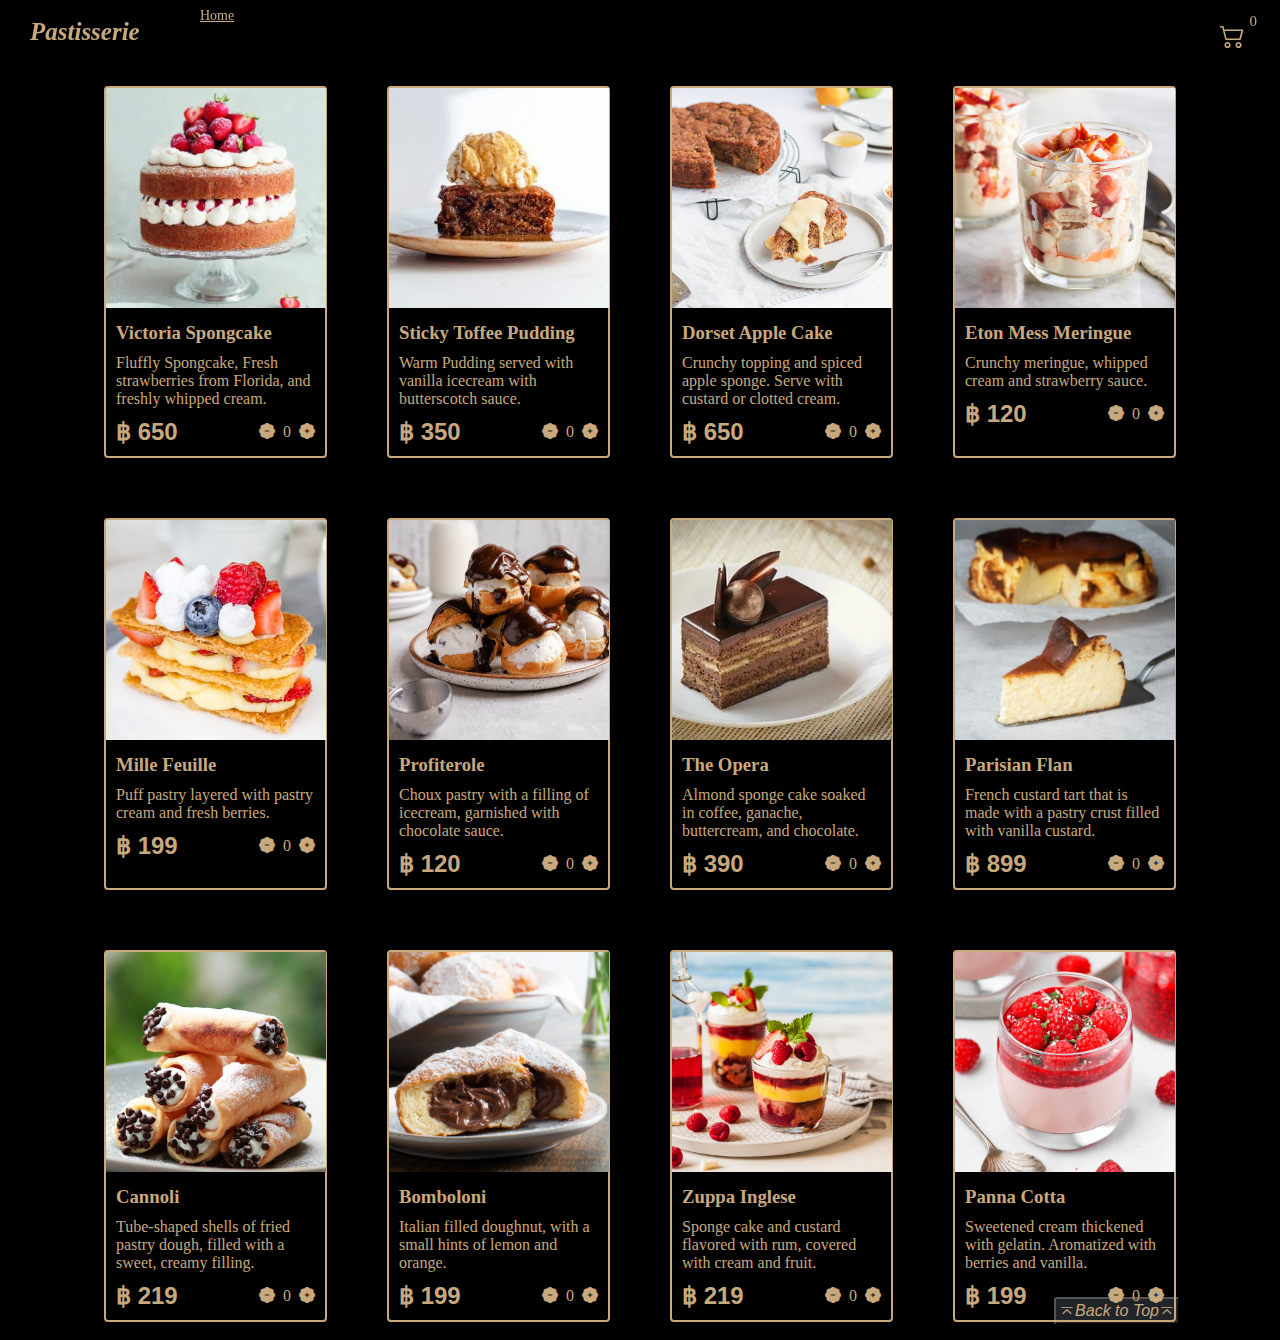
<file: menus.html>
<!DOCTYPE html>
<html lang="en">

<head>
  <meta charset="UTF-8">
  <meta http-equiv="X-UA-Compatible" content="IE=edge">
  <meta name="viewport" content="width=device-width, initial-scale=1.0">
  <title>Pastiesserie's Menu</title>
  <link rel="stylesheet" href="style.css">
  <link rel="stylesheet" href="https://cdn.jsdelivr.net/npm/bootstrap-icons@1.8.1/font/bootstrap-icons.css">
  <link href="https://cdn.jsdelivr.net/npm/bootstrap@5.2.1/dist/css/bootstrap.min.css" rel="stylesheet"
    integrity="sha384-iYQeCzEYFbKjA/T2uDLTpkwGzCiq6soy8tYaI1GyVh/UjpbCx/TYkiZhlZB6+fzT" crossorigin="anonymous">
  <meta name="viewport" content="width=device-width, initial-scale=1">
  <link rel="stylesheet" href="https://cdnjs.cloudflare.com/ajax/libs/font-awesome/4.7.0/css/font-awesome.min.css">
  <link rel="stylesheet" href="https://cdn.jsdelivr.net/npm/bootstrap-icons@1.9.1/font/bootstrap-icons.css">
  
</head>

<body style="background-color: black;">
  <br>
  <div class="navbar" style="position: sticky;">
    <a href="index.html">
      <p class = "nav-brand">Pastisserie</p>
    </a>
      <a href="index.html" class = "nav-link active">Home</a>

    <a href="cart.html">
      <div class="cart" style = "margin-right: 30px;">
        <i class="bi bi-cart2"></i>
        <div id="cartAmount" class="cartAmount">0</div>
      </div>
    </a>

  </div>

  <div class="shop" id="shop">


  </div>

  <button onclick="topFunction()" id="myBtn" title="Go to top" style="background-color: #212529;
    color: #c8a97e; padding: 3px; border-radius: 3px; 
    text-decoration: none; font-size: 16px; float: right; margin-right: 100px; margin-top: -25px;">
    <i class="bi bi-chevron-bar-up">Back to Top<i class="bi bi-chevron-bar-up">
  </button>

</body>
<script src="Data.js"></script>
<script src="main.js"></script>

</html>
</file>
<file: style.css>
/**
* ! Changing default styles of the browser
**/

* {
  margin: 0;
  padding: 0;
  box-sizing: border-box;
}


i {
  cursor: pointer;
}


/**
* ! Navbar STyles are here
**/

.navbar {
  top: 0;
  display: flex;
  flex-direction: row;
  justify-content: space-between;
  background: rgba(0, 0, 0, 0.65);
  border-radius: 2%;
  color: white;
  left: 0;
  right: 0;
  z-index: 3;
  padding: 0;

}

.nav-brand {
  font-weight: 900;
  font-size: 25px;
  margin-left: 30px;
  color: #c8a97e;
  font-style: italic;
}

.nav-brand:hover {
  color: rgb(140, 79, 38);
  animation: mymove 1.3s infinite;
}

.nav-link.active {
  margin-top: -10px;
  font-size: 14px;
  position: absolute;
  margin-left: 200px;
  color: #c8a97e;
  text-decoration: underline;
}

.nav-link:hover {
  color: #fff;
}

.bi-patch-plus-fill {
  color: #c8a97e;
}

.bi-patch-minus-fill {
  color: #c8a97e;
}

.bi-patch-plus-fill:hover {
  color: #50C878;
}

.bi-patch-minus-fill:hover {
  color: #E55451;
}


@keyframes mymove {
  100% {
    transform: rotate(360deg);
  }
}

.cart {
  position: relative;
  background: transparent !important;
  color: #c8a97e;
  font-size: 25px;
  padding: 5px;
  border-radius: 2px;
}

.cart:hover {
  color: #fff
}

.cartAmount {
  position: absolute;
  top: -8px;
  right: -10px;
  font-size: 15px;
  font-weight: 300;
  background-color: transparent !important;
  color: #c8a97e;
  padding: 3px;
  border-radius: 5px;
}

/**
* ! Shop items styles are here
**/

.shop {
  background-color: black;
  margin-top: 30px;
  display: grid;
  grid-template-columns: repeat(4, 223px);
  gap: 60px;
  justify-content: center;
}


@media (max-width: 1200px) {
  .shop {
    grid-template-columns: repeat(3, 223px);
  }
}

@media (max-width: 1000px) {
  .shop {
    grid-template-columns: repeat(2, 223px);
  }
}

@media (max-width: 600px) {
  .shop {
    grid-template-columns: repeat(1, 223px);
  }
}

.item {
  border: 2px solid #c8a97e;
  border-radius: 4px;
}

.details {
  color: #c8a97e;
  display: flex;
  flex-direction: column;
  padding: 10px;
  gap: 10px;
}

.details:hover {
  color: white;
}

.price-quantity {
  display: flex;
  flex-direction: row;
  justify-content: space-between;
  align-items: center;
}

.buttons {
  display: flex;
  flex-direction: row;
  gap: 8px;
  font-size: 16px;
}

.bi-dash-lg {
  color: red;
}

/**
* ! style rules for label and some buttons
**/

.text-center {
  text-align: center;
  margin-bottom: 20px;
}

.HomeBtn,
.checkout,
.removeAll {
  background-color: #212529;
  color: #c8a97e;
  border: none;
  padding: 6px;
  border-radius: 3px;
  cursor: pointer;
  margin-top: 10px;
}

.checkout {
  background-color: #212529;
}

.checkout:hover {
  background-color: #50C878;
  color: rgba(0, 0, 0);
}

.checkout {
  background-color: #212529;
}

.removeAll:hover {
  background-color: #E55451;
  color: black;
}

.bi-x-lg {
  color: #c8a97e;
  margin-top: -20px;
  font-size: 14px;
  padding: 5.5px;
}

.bi-x-lg:hover {
  color: red;
}

/**
* ! style rules for shopping-cart
**/

.shopping-cart {
  display: grid;
  grid-template-columns: repeat(1, 320px);
  justify-content: center;
  gap: 15px;
}

/**
* ! style rules for cart-item
**/

.cart-item {
  height: 150px;
  width: 330px;
  align-items: center;
  border: 2px solid #212529;
  border-radius: 5px;
  display: flex;
}

.title-price-x {
  margin-top: 10px;
  text-align: center;
  width: 195px;
  display: flex;
  align-items: center;
  justify-content: space-between;
}

.title-price {
  font-size: 20px;
  display: flex;
  align-items: center;
  gap: 10px;
}

.cart-item-price {
  font-size: 16.5px;
  background-color: #212529;
  color: #c8a97e;
  border-radius: 4px;
  padding: 3px 6px;
}

h2 {
  font-family: 'Raleway', sans-serif;
  color: #c8a97e;
}

a:link {
  text-decoration: none;
}

a:visited {
  text-decoration: none;
}

a:hover {
  text-decoration: none;
}

a:active {
  text-decoration: none;
}
</file>
